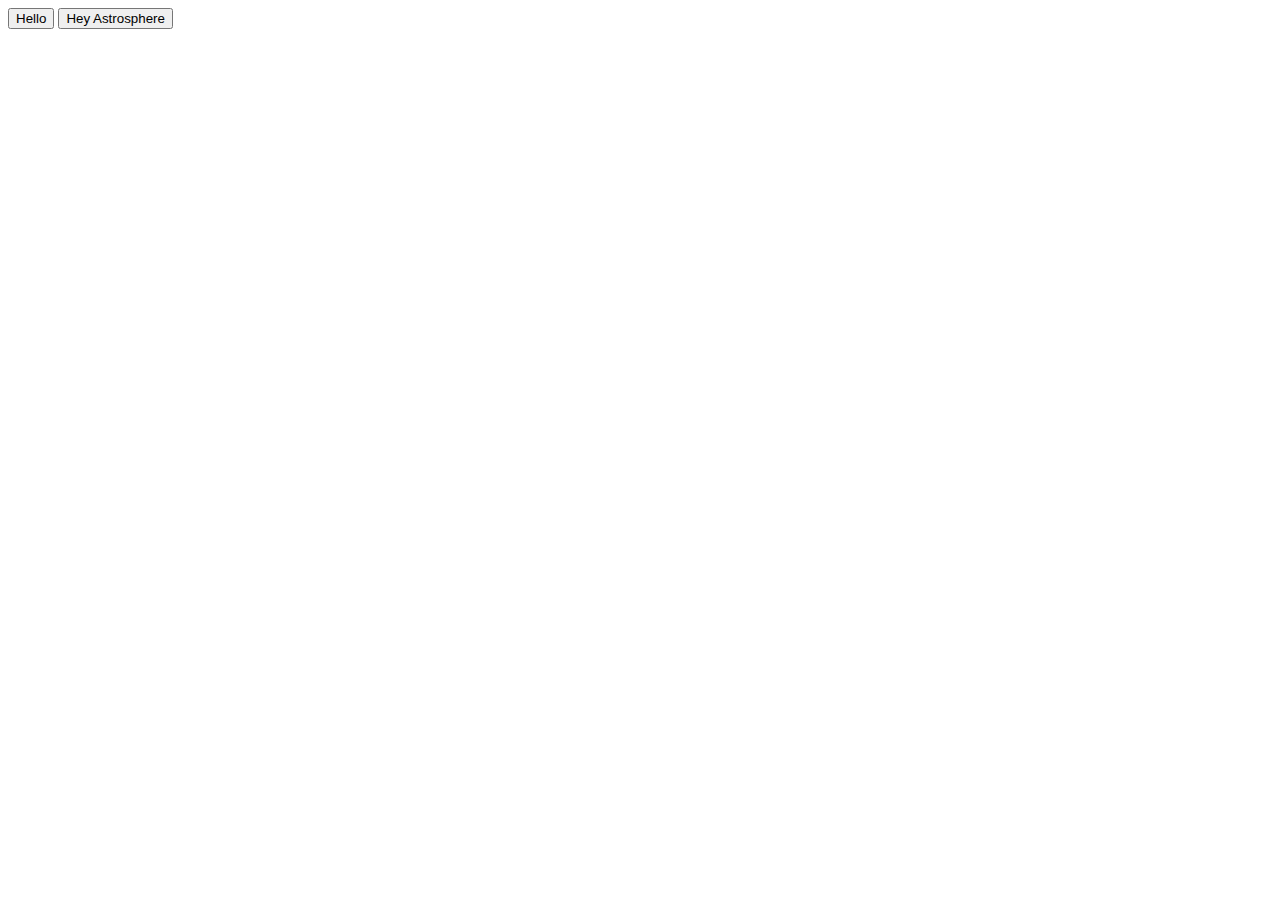
<file: week10/index.html>
<!DOCTYPE html>
<html lang="en">
<head>
    <meta charset="UTF-8">
    <meta name="viewport" content="width=device-width, initial-scale=1.0">
    <title>Document</title>
</head>
<body>
    <button onclick="hello()">Hello</button>
    <button id="HeyAstro">Hey Astrosphere</button>

    <script>
        function hello(){
            alert(""
            )
        }
    </script>
</body>
</html>
</file>
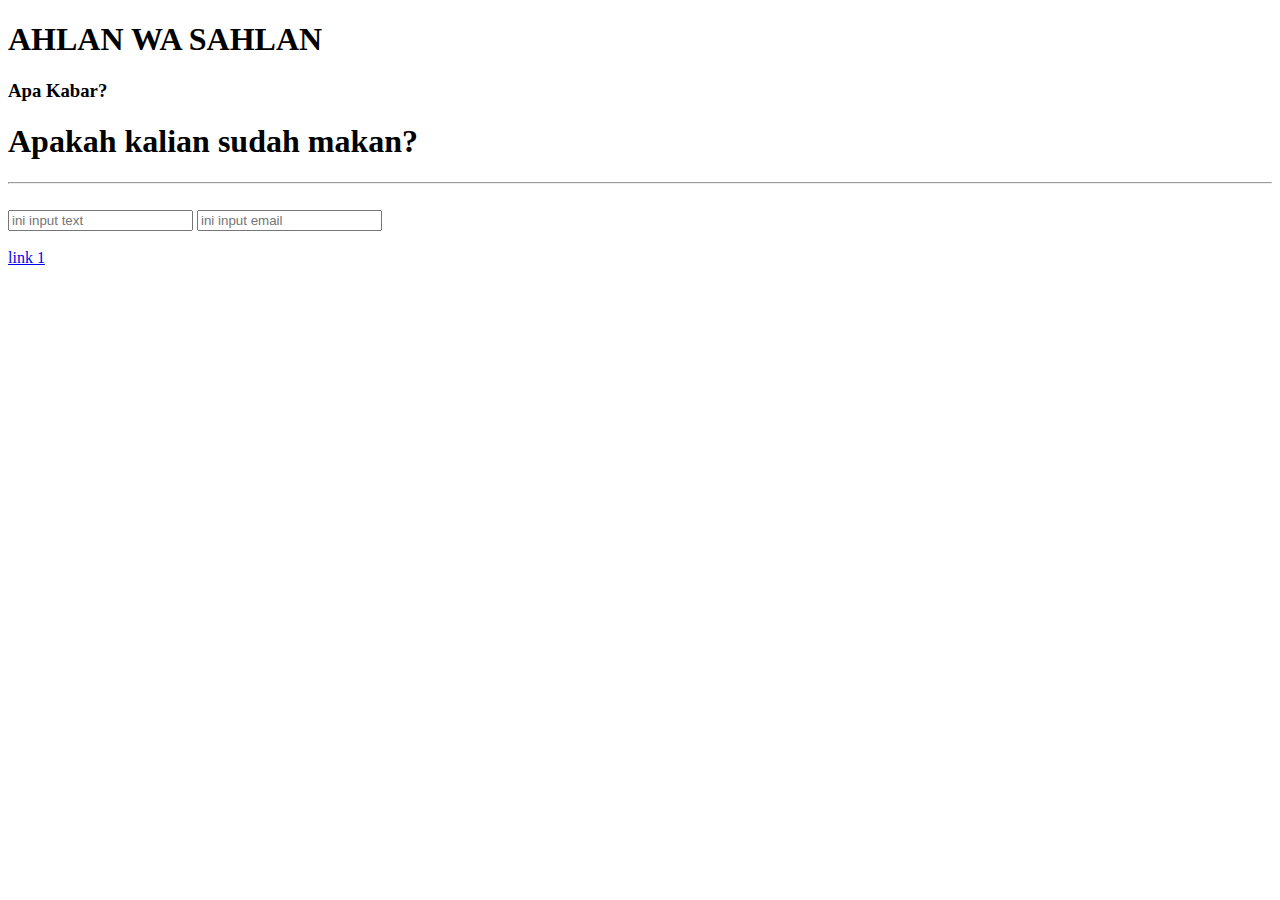
<file: week6/index.html>
<!DOCTYPE html>
<html lang="en">
<head>
    <!-- <link rel="stylesheet" href="style.css"> -->
    <meta charset="UTF-8">
    <meta name="viewport" content="width=device-width, initial-scale=1.0">
    <title>Document</title>
</head>
<body>
    <h1 class="a">AHLAN WA SAHLAN</h1>
    <h3 class="aul" id="aul">Apa Kabar?</h3>
    <h1 id="lia">Apakah kalian sudah makan?</h1>
    <hr><br>
    <input type="apa" placeholder="ini input text">
    <input type="text" placeholder="ini input email">
    <br><br>
    <a href="https://www.instagram.com/reels/C1-6WCcJgHn/" target="_blank"
    >link 1</a>
    <br><br>
    
     <div>

     </div>

</body>
</html>
</file>
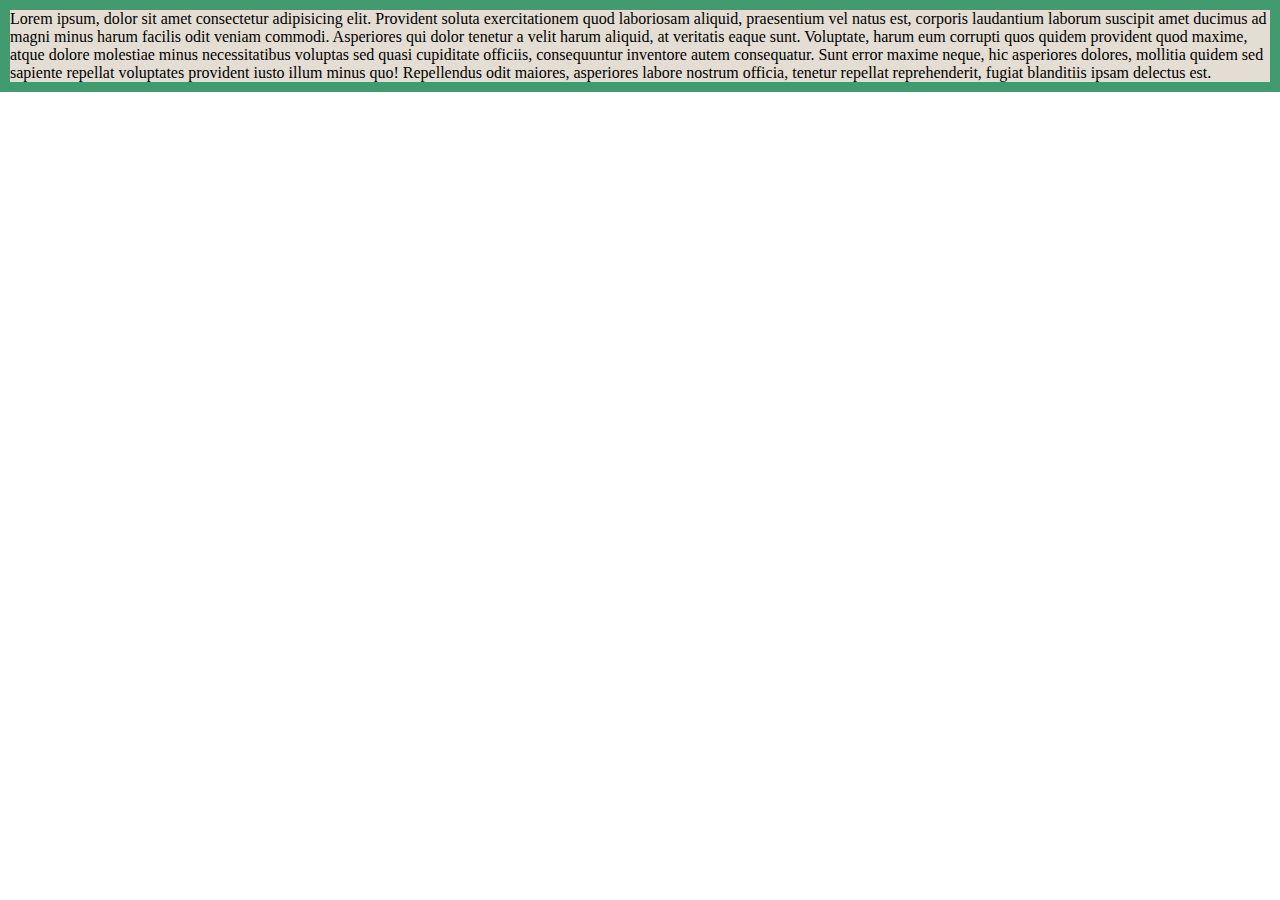
<file: week7/index.html>
<!DOCTYPE html>
<html lang="en">
  <head>
    <meta charset="UTF-8" />
    <meta name="viewport" content="width=device-width, initial-scale=1.0" />
    <title>Document</title>
  </head>
  <body>
    <style>
        * {
          padding: 0;
          margin: 0;
        }
        div {
          max-height: 500px;
          border: rgb(65, 155, 110) solid 10px;
          outline-color: rgb(17, 17, 106);
          outline-width: 10px;
          background-color: rgba(124, 86, 39, 0.204);
        }
     </style>
    <div>

      Lorem ipsum, dolor sit amet consectetur adipisicing elit. Provident soluta exercitationem quod laboriosam aliquid, praesentium vel natus est, corporis laudantium laborum suscipit amet ducimus ad magni minus harum facilis odit veniam commodi. Asperiores qui dolor tenetur a velit harum aliquid, at veritatis eaque sunt. Voluptate, harum eum corrupti quos quidem provident quod maxime, atque dolore molestiae minus necessitatibus voluptas sed quasi cupiditate officiis, consequuntur inventore autem consequatur. Sunt error maxime neque, hic asperiores dolores, mollitia quidem sed sapiente repellat voluptates provident iusto illum minus quo! Repellendus odit maiores, asperiores labore nostrum officia, tenetur repellat reprehenderit, fugiat blanditiis ipsam delectus est.
    </div>
  </body>
</html>
</file>
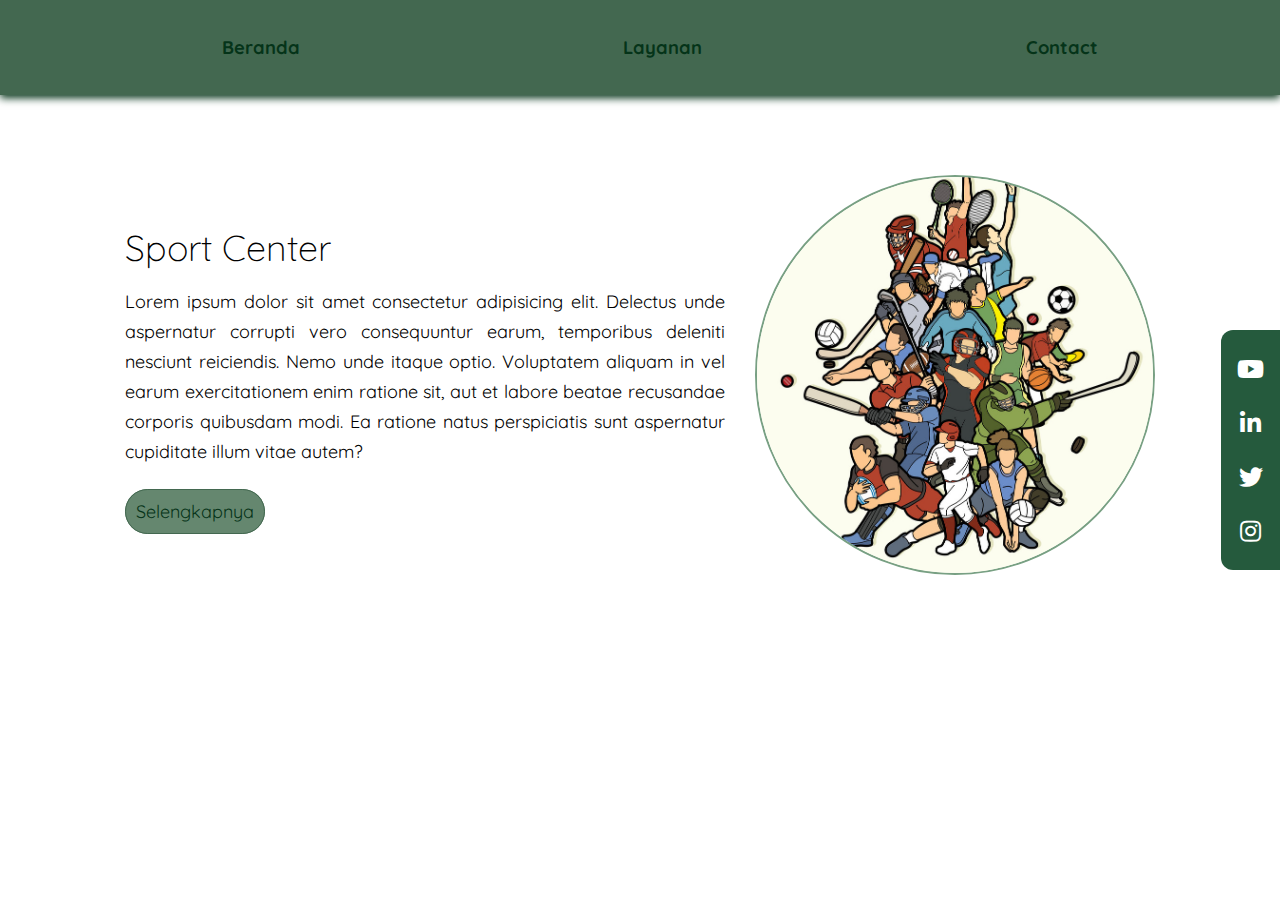
<file: week8/index.html>
<!-- tugas landing page iyak -->
<!DOCTYPE html>
<html lang="en">
  <head>
    <meta charset="UTF-8" />
    <meta name="viewport" content="width=device-width, initial-scale=1.0" />
    <title>Sport</title>
    <!-- link google font -->
    <link rel="preconnect" href="https://fonts.googleapis.com" />
    <link rel="preconnect" href="https://fonts.gstatic.com" crossorigin />
    <link
      href="https://fonts.googleapis.com/css2?family=Quicksand:wght@300..700&display=swap"
      rel="stylesheet"
    />
    <!-- link css (harus di dalam head) -->
    <link rel="stylesheet" href="style.css">
    <link rel="stylesheet" href="https://cdnjs.cloudflare.com/ajax/libs/font-awesome/5.15.4/css/all.min.css"
    integrity="sha512-1ycn6IcaQQ40/MKBW2W4Rhis/DbILU74C1vSrLJxCq57o941Ym01SwNsOMqvEBFlcgUa6xLiPY/NS5R+E6ztJQ=="
    crossorigin="anonymous" referrerpolicy="no-referrer" />
  </head>
  <body>
    <!-- Ini buat header, navigasinya -->
    <header class="container-header">
        <nav class="navigasi-list">
            <ul class="container-ul">
                <li><a href="">Beranda</a></li>
                <li><a href="">Layanan</a></li>
                <li><a href="">Contact</a></li>
            </ul>
        </nav>
    </header>

    <!-- Ini untuk kontent utama -->
    <main>
        <div class="content">
            <div class="ctn-deskripsi">
                <h1>Sport Center</h1>
                <p class="paragraf">
                    Lorem ipsum dolor sit amet consectetur adipisicing elit. Delectus unde aspernatur corrupti vero
                    consequuntur earum, temporibus deleniti nesciunt reiciendis. Nemo unde itaque optio. Voluptatem
                    aliquam
                    in vel earum exercitationem enim ratione sit, aut et labore beatae recusandae corporis quibusdam
                    modi.
                    Ea ratione natus perspiciatis sunt aspernatur cupiditate illum vitae autem?
                </p>
                <p class="button-style"><a href="">Selengkapnya</a></p>
            </div>
            <div class="container-gambar">
                <img src="img/gambarorang.jpg" alt="gambar-sport">
            </div>
        </div>
          </div>
          <aside>
            <div class="social-media">
                <ul>
                    <li><a href="#"><i class="fab fa-youtube"></i></a></li>
                    <li><a href="#"><i class="fab fa-linkedin-in"></i></a></li>
                    <li><a href="#"><i class="fab fa-twitter"></i></a></li>
                    <li><a href="#"><i class="fab fa-instagram"></i></a></li>
                </ul>
            </div>
        </aside>
    </main>
</body>

</html>
</file>
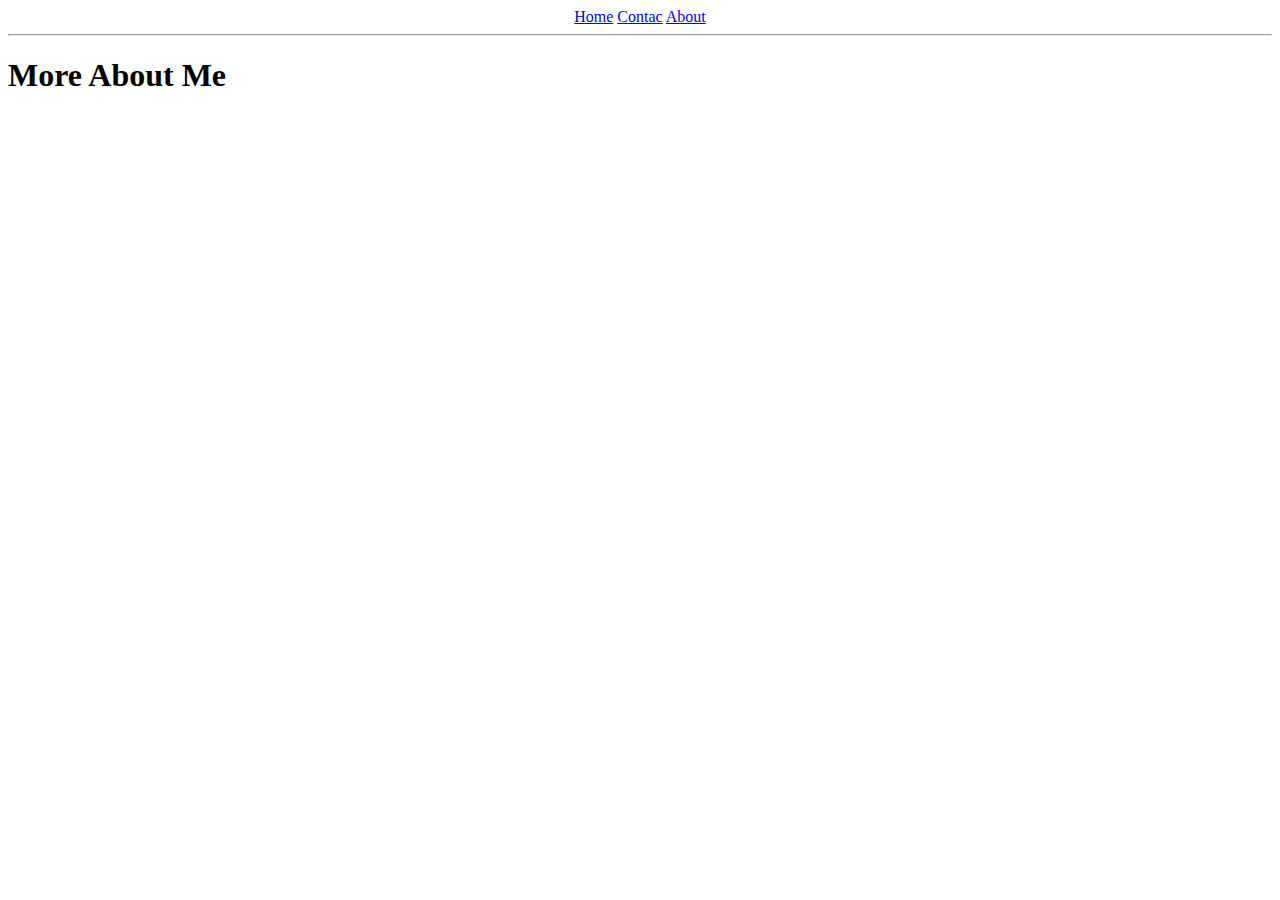
<file: week2/contac.html>
<!DOCTYPE html>
<html lang="en">
<head>
    <meta charset="UTF-8">
    <meta name="viewport" content="width=device-width, initial-scale=1.0">
    <title>Document</title>
</head>
<body>
    <div style="text-align: center; text-decoration: none;">
        <a href="home.html">Home</a>
        <a href="contac.html">Contac</a>
        <a href="about.html">About</a>
    </div>
    <hr>
    <h1>More About Me</h1>
    <div>
        <p></p>
    </div>
</body>
</html>
</file>
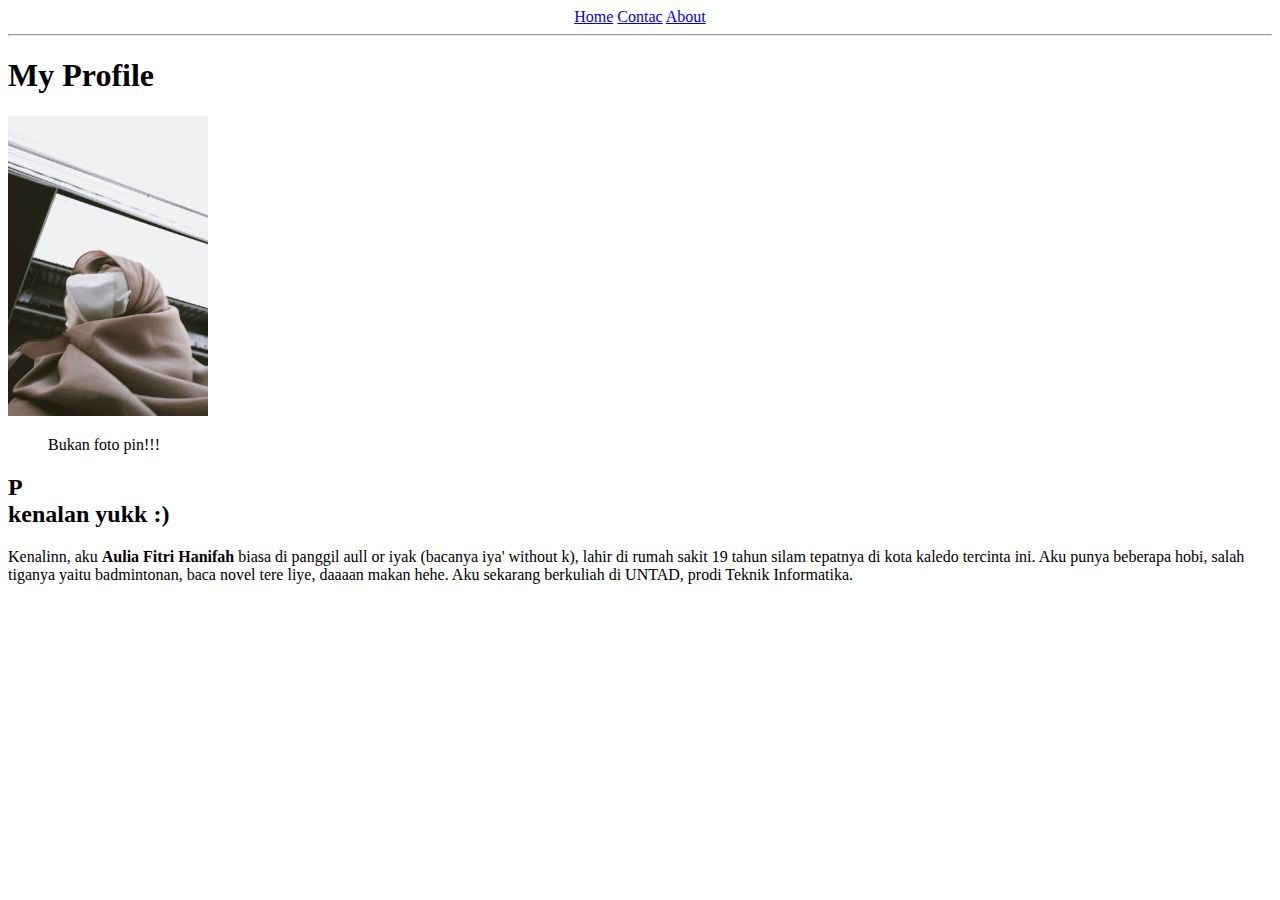
<file: week2/home.html>
<!DOCTYPE html>
<html lang="en">
<head>
    <meta charset="UTF-8">
    <meta name="viewport" content="width=device-width, initial-scale=1.0">
    <title>Document</title>
</head>
<body>
    <div style="text-align: center; text-decoration: none;">
        <a href="home.html">Home</a>
        <a href="contac.html">Contac</a>
        <a href="about.html">About</a>
    </div>
    <hr>
    <h1>My Profile</h1>
    <img src="image/iyak.jpg" alt="bukan foto pin" width="200" height="300">
    <figure>Bukan foto pin!!!</figure>
    <div>
        <h2> P <br>kenalan yukk :)</h2>
        <p>Kenalinn, aku <strong>Aulia Fitri Hanifah </strong> biasa di panggil aull or iyak (bacanya iya' without k), lahir di rumah sakit 19 tahun silam tepatnya di kota kaledo tercinta ini. Aku punya beberapa hobi, salah tiganya yaitu badmintonan, baca novel tere liye, daaaan makan hehe. Aku sekarang berkuliah di UNTAD, prodi Teknik Informatika. </p>

    </div>
    
</body>
</html>
</file>
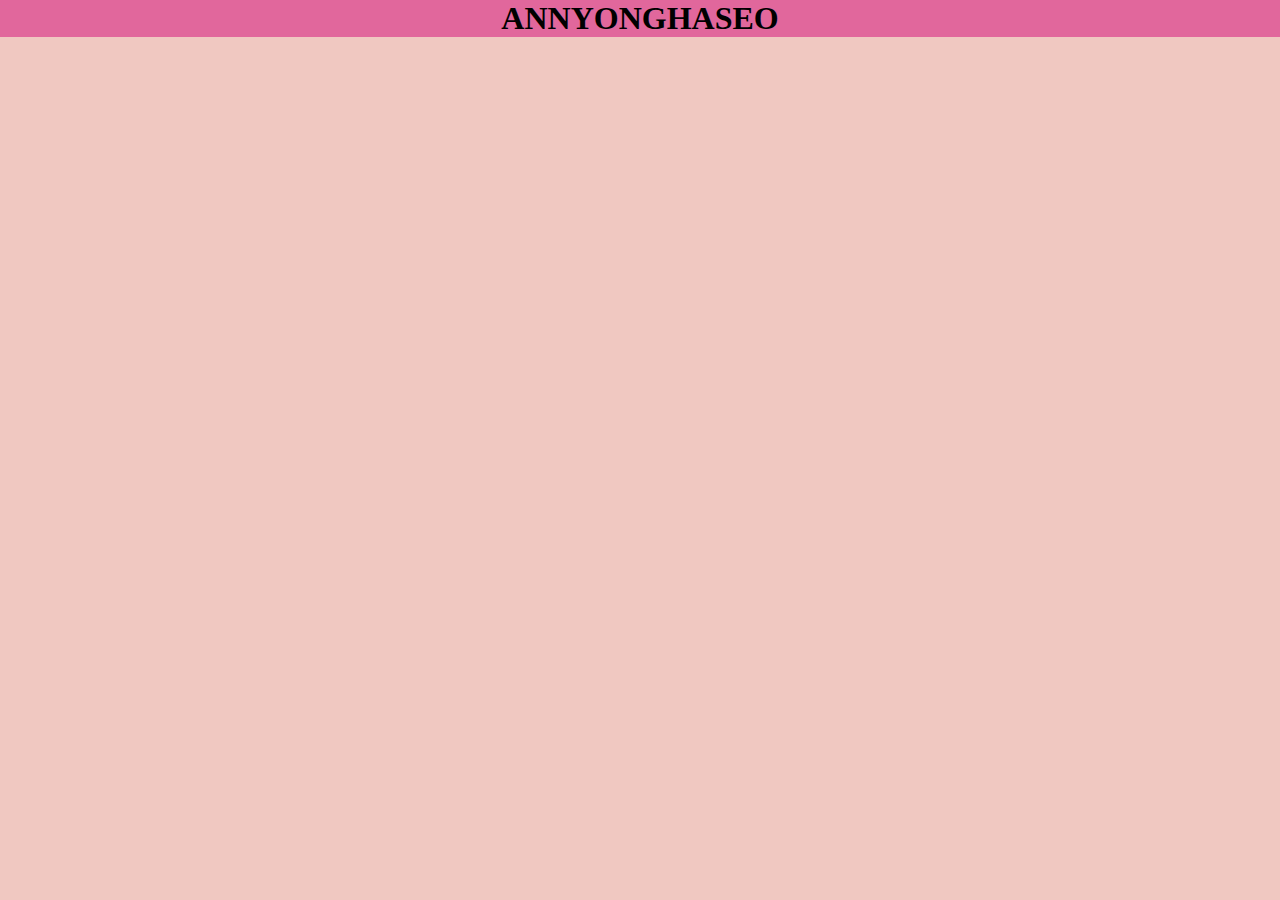
<file: week6/tugas.html>
<!DOCTYPE html>
<html lang="en">
<head>
    <link rel="stylesheet" href="style.css">
    <meta charset="UTF-8">
    <meta name="viewport" content="width=device-width, initial-scale=1.0">
    <title>Document</title>
</head>
<body style="background-color: rgb(240, 200, 193);">
    <div class="satu">
        <h1>ANNYONGHASEO</h1>
        

    </div>
    <div class="dua">

    </div>

</body>
<footer>
</footer>
</html>
</file>
<file: week6/style.css>
.satu{ background:rgb(225, 103, 156);
text-align: center;
text-underline-offset: ;
}

.dua {

}

* {
    margin: 0;
}
</file>
<file: week8/style.css>
* {
    box-sizing: border-box;
}

body {
    font-family: "quicksand" , Arial, Helvetica, sans-serif;
    margin: 0%;
}

.container-header {
    padding: 20px;
    background-color: #436850;
    box-shadow:#053419 0px 3px 8px;
}
    

.navigasi-list ul {
    display: flex;
    list-style-type: none;
    justify-content: space-around;
}

.container-ul a {
    text-decoration: none;
    color: #053419;
    font-size: 1.15rem;
    font-weight: bold;
    padding: 10px;
    border-radius: 999px;
    transition: all 0.2s ease-in-out;
}

.container-ul a:hover {
    background-color: #78A083 ;
    color: whitesmoke;
}

.content {
    display: flex;
    flex-direction: row;
    align-items: center;
    margin-top:5rem;
    justify-content: center;
    gap: 30px;
}

.ctn-deskripsi {
    max-width: 600px;
    font-size: 18px
    ;
    line-height: 30px;
}

.ctn-deskripsi h1 {
    font-weight: lighter;

}

.paragraf {
    text-align: justify;
}

.container-gambar img {
    width: 400px;
    aspect-ratio: 1/1;
    object-fit: cover;
    border: 2px solid #78A083; 
    border-radius: 50%
}

.ctn-deskripsi a {
    padding: 10px;
    border-radius: 100px;
    border: 1px solid #436850;
    text-decoration: none;
    color: #053419;
    background-color:#65876f;;
}

.button-style {
    margin-top: 30px;
}

.button-style :hover {
    background-color: #78A083;
    color: #053419;
}

main aside {
    position: fixed;
    inset-block: 0;
    inset-inline-end: 0;
}

main aside .social-media {
    height: 100%;
    display: flex;
}

main aside .social-media ul {
    padding: 1.5rem 1rem;
    border-top-left-radius: 12px;
    border-bottom-left-radius: 12px;
    margin: auto;
    background-color: #255a3d;

    display: flex;
    flex-flow: column nowrap;
    align-items: center;
    justify-content: center;
    gap: 1.5rem;
}

main aside .social-media li {
    list-style-type: none;
}

main aside .social-media li a {
    text-decoration: none;
    font-size: 1.5rem;
    color: white;

    transition: all 0.1s ease-in-out;
}

main aside .social-media li a:hover {
    color: #89b0d9;
}
</file>
